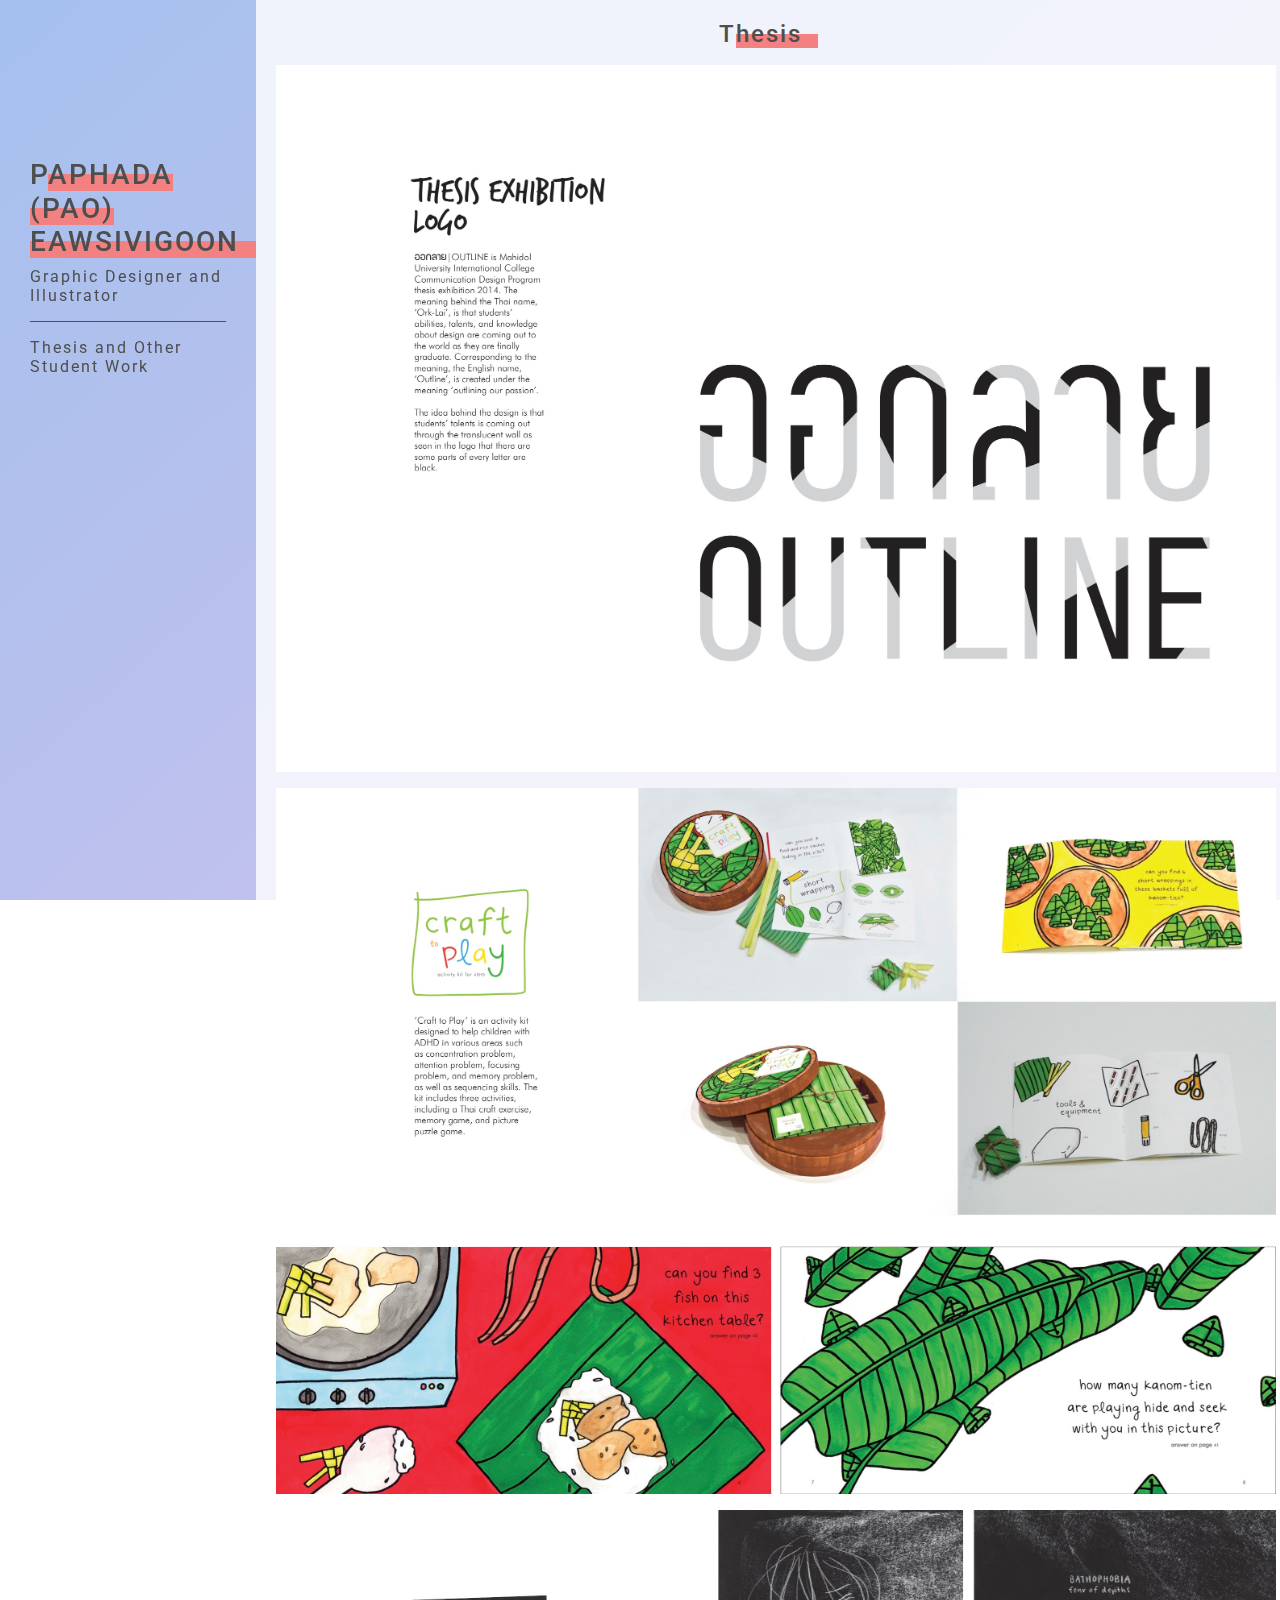
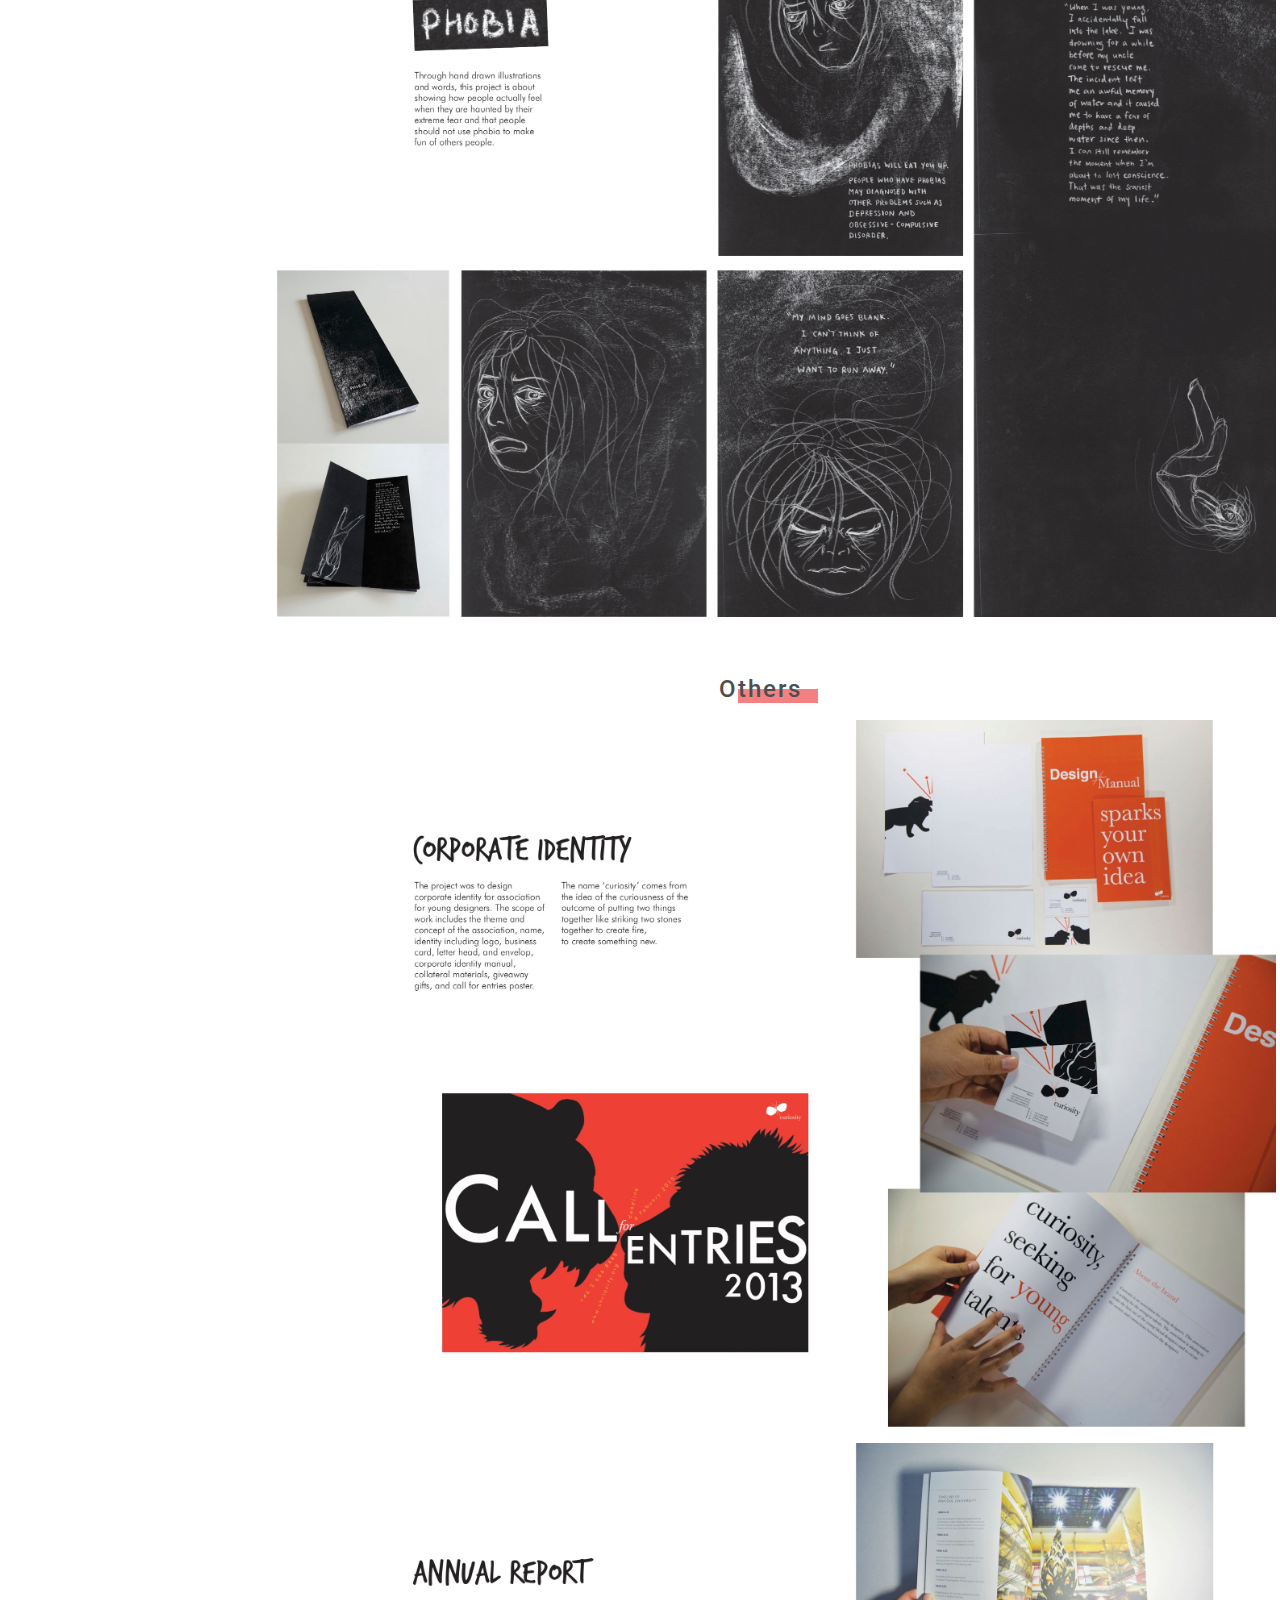
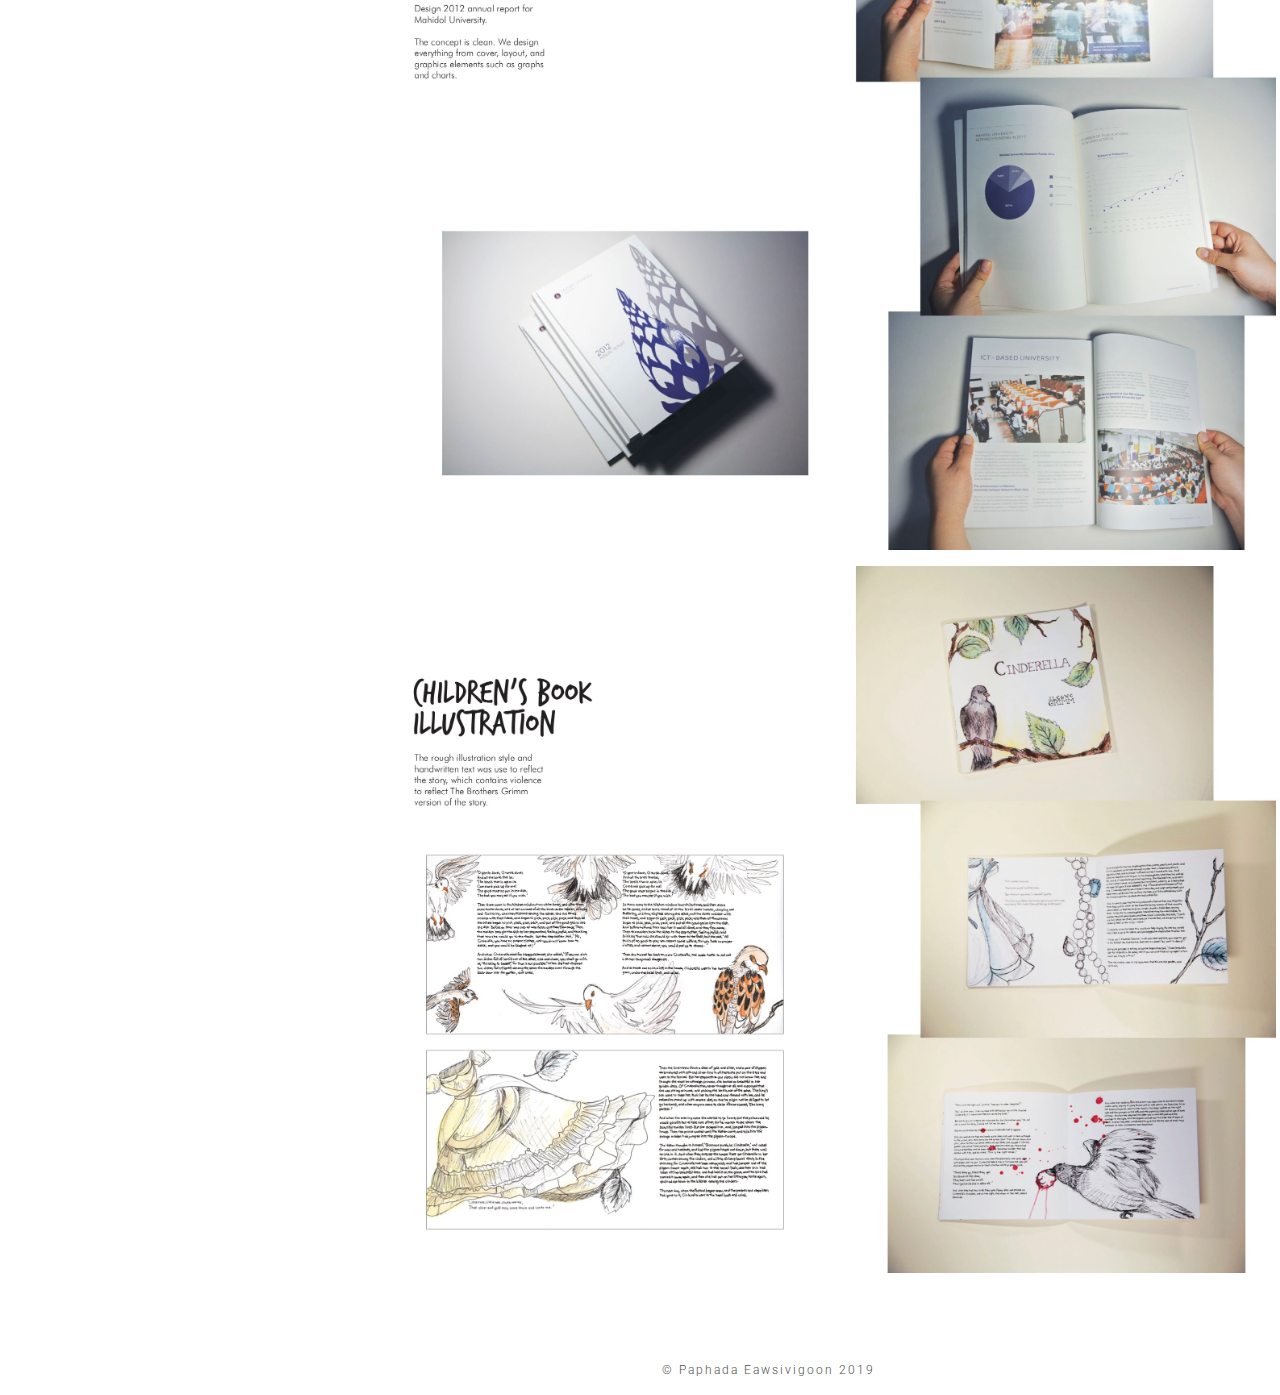
<file: student_work.html>
<!DOCTYPE html>
<html>
<head>
  <title>Paphada Eawsivigoon | student work</title>
  <meta charset="UTF-8">
  <meta name="description" content="Web Developer, Graphic Designer and Illustrator, based in Bangkok, Thailand">
  <!-- Open Graph / Facebook -->
  <meta property="og:type" content="website">
  <meta property="og:url" content="https://www.paphada-e.com/">
  <meta property="og:description" content="Web Developer, Graphic Designer and Illustrator, based in Bangkok, Thailand">
  <meta property="og:image" content="img/meta_image.png">

  <!-- Twitter -->
  <meta property="twitter:card" content="summary_large_image">
  <meta property="twitter:url" content="https://www.paphada-e.com/">
  <meta property="twitter:description" content="Web Developer, Graphic Designer and Illustrator, based in Bangkok, Thailand">
  <meta property="twitter:image" content="img/meta_image.png">

  <meta name="keywords" content="Pao Eawsivigoon, Paphada Eawsivigoon, developer, Ruby on Rails, RoR, HTML, Javascript, graphic, illustration">
  <meta name="author" content="Pao Eawsivigoon">
  <meta name="viewport" content="width=device-width, initial-scale=1.0">
  <link rel="stylesheet" href="https://maxcdn.bootstrapcdn.com/bootstrap/4.3.1/css/bootstrap.min.css">
  <link rel="stylesheet" type="text/css" href="css/main.css">
  <link rel="stylesheet" href="https://use.fontawesome.com/releases/v5.8.1/css/all.css" integrity="sha384-50oBUHEmvpQ+1lW4y57PTFmhCaXp0ML5d60M1M7uH2+nqUivzIebhndOJK28anvf" crossorigin="anonymous">
</head>

<body>
  <div id="contact" class="sidenav info">
    <div class="name-normal">
      <h3>P<span class="highlight">APHADA (PAO)<br>EAWSIVIGOON&nbsp;&nbsp;</span></h3>
      <h6>Graphic Designer and Illustrator</h6>
      <hr class="solid">
      <h6>Thesis and Other Student Work</h6>
    </div>
    <div class="name-small">
      <h3>P<span class="highlight">AO<br>E.&nbsp;&nbsp;</span></h3>
      <span>Graphic Designer and Illustrator</span>
      <hr class="solid">
      <span>Thesis and Other Student Work</span>
    </div>
    <div class="links mt-4">
      <ul class="navbar-nav">
        <li class="px-2"><a href="https://www.linkedin.com/in/paphada-pao-eawsivigoon" target="_blank"><i class="fab fa-linkedin-in"></i></a></li>
        <li class="px-2"><a href="https://github.com/paoeaw" target="_blank"><i class="fab fa-github-alt"></i></a></li>
        <li class="px-2"><a href="mailto:paphadaeawsivigoon@gmail.com"><i class="far fa-envelope"></i></a></li>
        <li class="px-2"><a href="https://www.instagram.com/pao.colours/" target="_blank"><i class="fab fa-instagram"></i></a></li>
      </ul>
    </div>
  </div>

  <div id="student" class="content text-center">
    <div class="student">
      <h4>T<span class="highlight">hesis&nbsp;&nbsp;</span></h4>
      <img src="img/student_work_01.jpg">
      <img src="img/student_work_02.jpg">
      <img src="img/student_work_03.jpg">
    </div>
    <div class="student">
      <h4>O<span class="highlight">thers&nbsp;&nbsp;</span></h4>
      <img src="img/student_work_04.jpg">
      <img src="img/student_work_05.jpg">
      <img src="img/student_work_06.jpg">
    </div>

    <div class="footer text-center">
      <p>© Paphada Eawsivigoon 2019</p>
    </div>
  </div>

  <script src="https://ajax.googleapis.com/ajax/libs/jquery/3.3.1/jquery.min.js"></script>
  <script src="https://cdnjs.cloudflare.com/ajax/libs/popper.js/1.14.7/umd/popper.min.js"></script>
  <script src="https://maxcdn.bootstrapcdn.com/bootstrap/4.3.1/js/bootstrap.min.js"></script>

</body>
</html>
</file>
<file: css/main.css>
@import url('https://fonts.googleapis.com/css?family=Roboto:300,400,500,700');

@import url('student.css');

html {
  scroll-behavior: smooth;
}

body {
  background: rgb(165,192,238);
  background: linear-gradient(138deg, rgba(165,192,238,1) 0%, rgba(209,193,237,1) 90%, rgba(215,197,251,1) 100%);
  height: 100vh;
  font-family: 'Roboto', sans-serif;
  letter-spacing: 2px;
  color: #4E4E4E;
  background-repeat: no-repeat;
  background-attachment: fixed;
}

/*.nav {
  position: fixed;
  top: 5px;
  right: 20px;
}*/
/*
.nav li {
  display: inline;
}*/

.sidenav {
  height: 100%;
  width: 20%;
  position: fixed;
  z-index: 1;
  top: 0;
  left: 0;
  overflow-x: hidden;
  margin-top: 10%;
  padding: 30px;
}

a {
  color: #4E4E4E;
  opacity: 0.7;
  cursor: pointer;
}

a:hover {
  color: #4E4E4E;
  opacity: 1;
  text-decoration: none;
  font-weight: 500;
}

h2 {
  color: #4E4E4E;
}

.name-small {
  display: none;
}

h6 {
  font-weight: 400;
}

/*.info {
  padding-top: 40vh;
  height: 100vh;
}*/

.info .links ul {
  list-style: none;
  padding-left: 0;
}

.info .links li {
/*  display: inline;
*/  font-size: 24px;
}

/*.info .next a {
  opacity: 1;
  font-size: 40px;
  position: absolute;
  left: 0;
  right: 0;
  bottom: 0;
  margin-left: auto;
  margin-right: auto;
}*/

.content {
  background-color: rgba(255, 255, 255, 0.8);
  width: 80%;
  top: 0;
  float: right;
}

.content h3 {
  color: #4E4E4E;
}

.cards {
  padding-left: 20px;
  padding-right: 20px;
}

.logo-card {
  width: 300px;
  height: 300px;
  box-shadow: 0 0 10px rgba(0, 0, 0, 0.1);
  margin: 10px;
  display: flex;
  justify-content: center;
  align-items: center;
}

.logo-card img {
  max-height: 200px;
}

.cards-long {
  margin-left: 15px;
  margin-right: 15px;
  box-shadow: 0 0 10px rgba(0, 0, 0, 0.1);
}

.ads-card, .editorial-card {
  width: 300px;
  height: 300px;
  margin: 20px;
  display: flex;
  justify-content: center;
  align-items: center;
}

.ads-card img, .editorial-card img {
  height: 250px;
}

.avatar-card {
  width: 300px;
  height: 200px;
  display: flex;
  justify-content: center;
  align-items: center;
}

.avatar-card img {
  height: 150px;
}

.book-card {
  width: 300px;
  height: 300px;
  box-shadow: 0 0 10px rgba(0, 0, 0, 0.1);
  margin: 10px;
  display: flex;
  justify-content: center;
  align-items: center;
}

.book-card img {
  height: 250px;
}

.food-card {
  width: 300px;
  height:200px;
  display: flex;
  justify-content: center;
  align-items: center;
}

.food-card img {
  height: 180px;
}

.char-card {
  width: 300px;
  height: 300px;
  display: flex;
  justify-content: center;
  align-items: center;
}

.char-card img {
  height: 170px;
  margin: 10px;
}

.illust-card {
  width: 400px;
  height: 300px;
  box-shadow: 0 0 10px rgba(0, 0, 0, 0.1);
  margin: 10px;
  display: flex;
  justify-content: center;
  align-items: center;
}

.illust-card img {
  max-height: 250px;
  max-width: 300px;
}

.web-card {
  margin-left: 10px;
  margin-right: 10px;
  box-shadow: 0 0 10px rgba(0, 0, 0, 0.1);
  display: flex;
  flex-direction: column;
  justify-content: center;
  align-items: center;
}

.web-card img {
  width: 100%;
  height: auto;
  margin-top: 10px;
}

.highlight {
  background: linear-gradient(180deg, rgba(255,255,255,0) 50%, #F38181 50%);
}

.description {
  color: #4E4E4E;
  opacity: 0;
  position: absolute;
  width: 100%;
  height: 100%;
  background: rgba(242, 243, 252, 0.95);
  opacity: 0;
}

.description-long-card {
  color: #4E4E4E;
  opacity: 0;
  position: absolute;
  width: 100%;
  height: 100%;
  background: rgba(242, 243, 252, 0.95);
  opacity: 0;
}

.description p, .description-long-card p {
  letter-spacing: 1px;
  text-align: center;
  margin-top: 130px;
}

.logo-card:hover .description, .avatar-card:hover .description, .book-card:hover .description, .food-card:hover .description, .char-card:hover .description, .illust-card:hover .description {
  opacity: 1;
}

.cards-long:hover .description-long-card {
  opacity: 1;
 }

 .chow:hover .description, .thustours:hover .description {
  opacity: 1;
 }

/*.subhighlight {
  background: linear-gradient(180deg, rgb(165,192,238) 50%, rgba(255,255,255,0) 50%);
  color: #4E4E4E;
}*/

.footer {
  margin-top: 50px;
  font-size: 12px;
  font-weight: 300;
}

@media(max-width: 1000px) {
  .name-normal {
    display:none;
  }
  .name-small {
    display: block;
    font-size: x-small;
  }
  .web-card img {
    width: 300px;
  }
}
</file>
